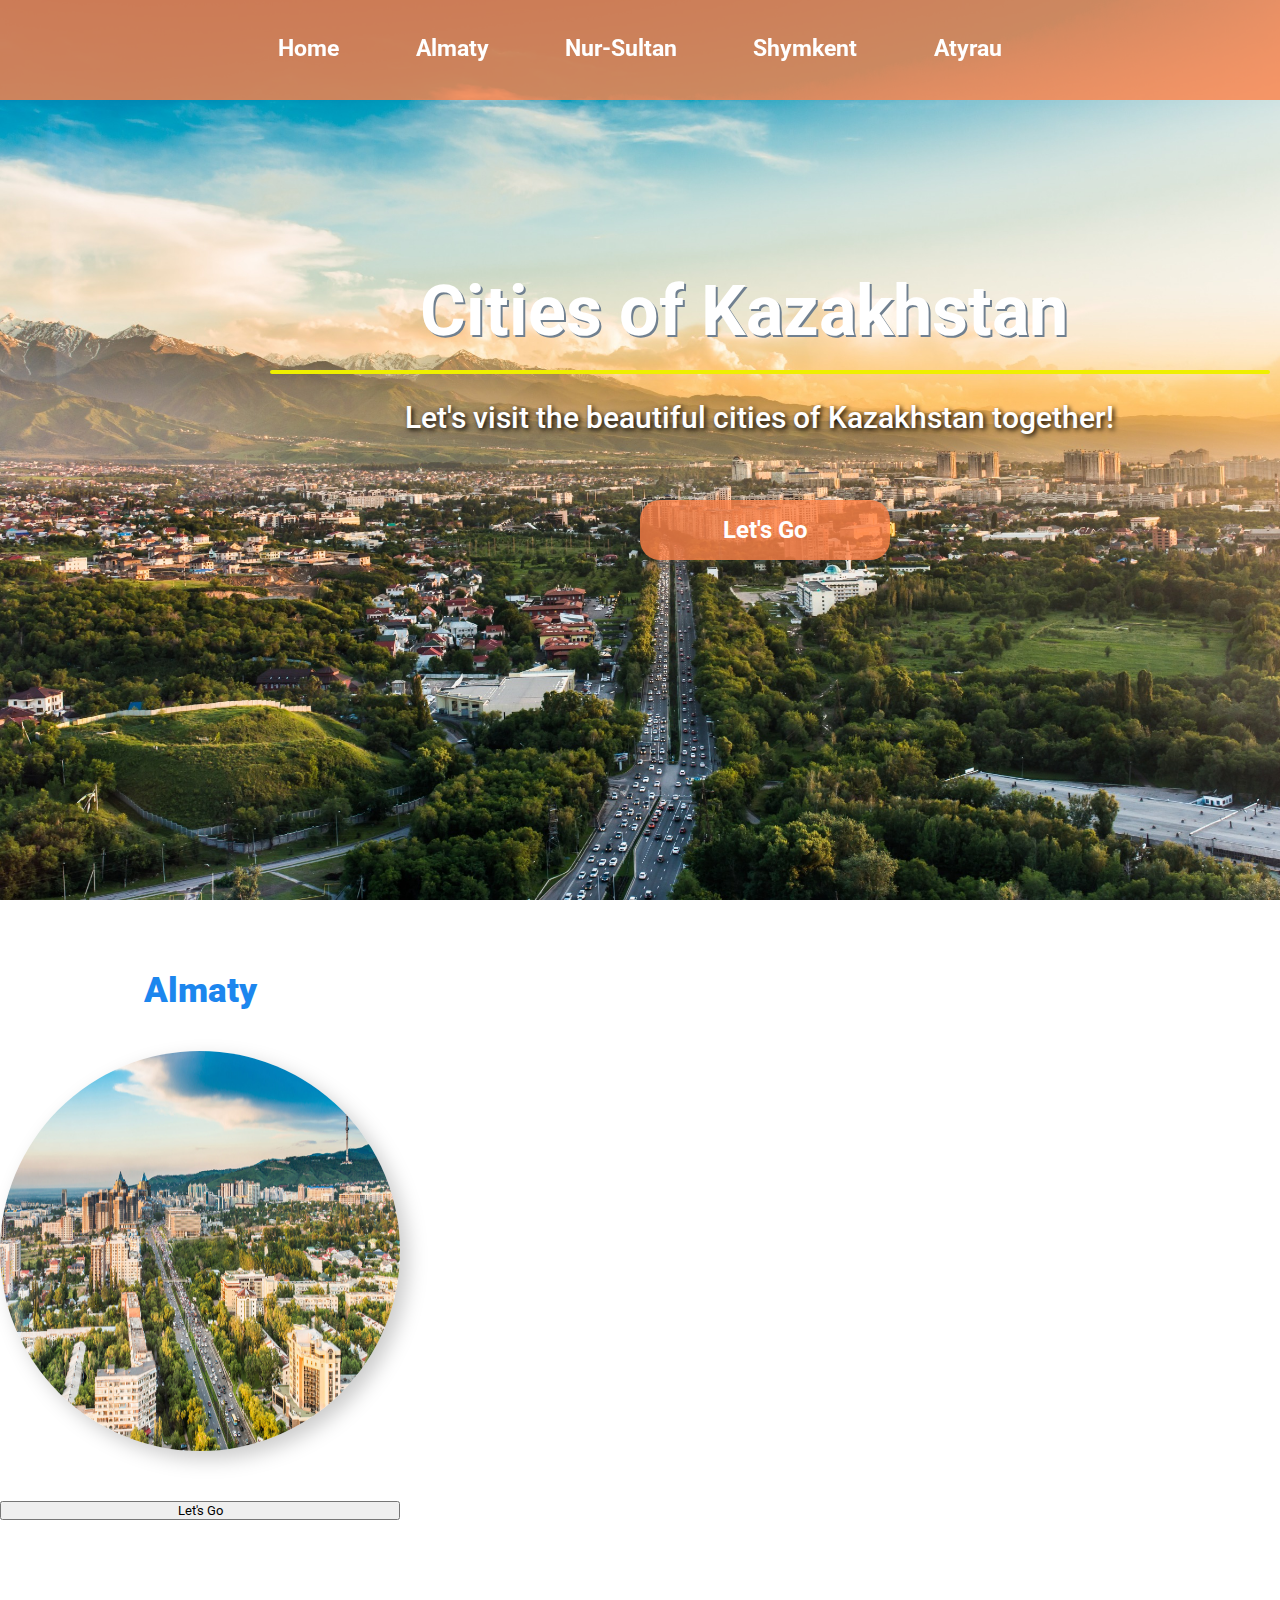
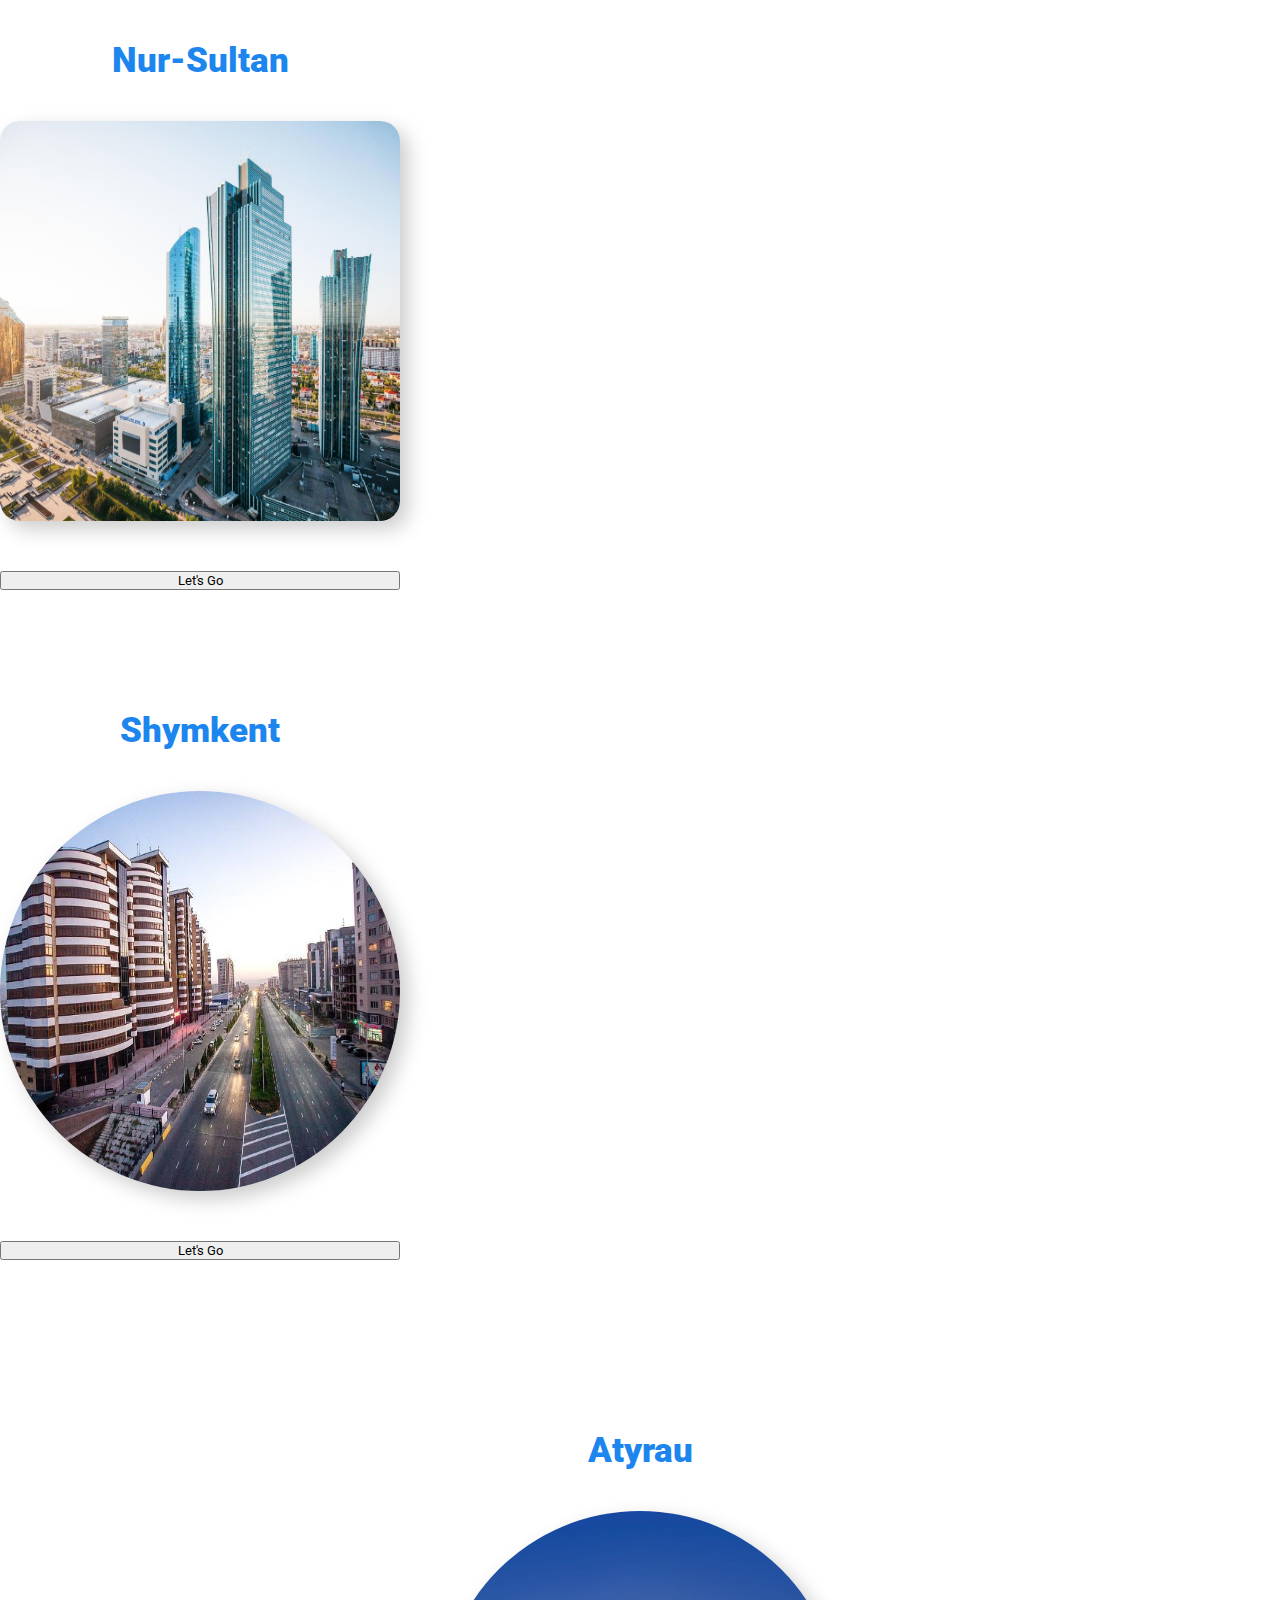
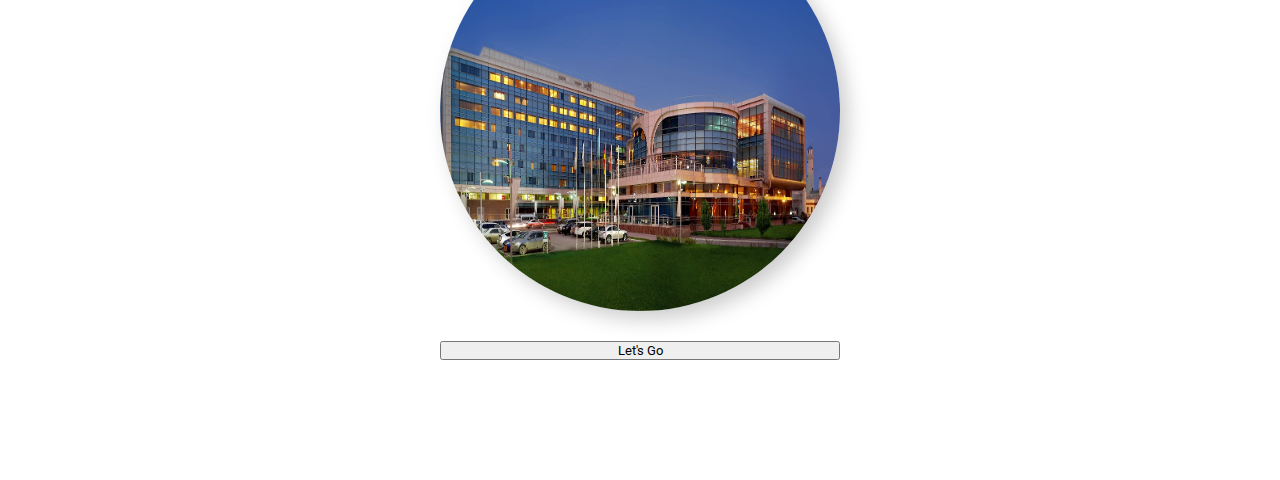
<file: index.html>
<!DOCTYPE html>
<html lang="en">
<head>
    <meta charset="UTF-8">
    <meta http-equiv="X-UA-Compatible" content="IE=edge">
    <meta name="viewport" content="width=device-width, initial-scale=1.0">
    <link href="https://cdn.jsdelivr.net/npm/bootstrap@5.0.2/dist/css/bootstrap.min.css" rel="stylesheet" integrity="sha384-EVSTQN3/azprG1Anm3QDgpJLIm9Nao0Yz1ztcQTwFspd3yD65VohhpuuCOmLASjC" crossorigin="anonymous">
    <link rel="preconnect" href="https://fonts.googleapis.com">
    <link rel="preconnect" href="https://fonts.gstatic.com" crossorigin>
    <link href="https://fonts.googleapis.com/css2?family=Roboto:wght@400;500;700;900&display=swap" rel="stylesheet">
    <link rel="stylesheet" href="css/style.css">
    <title>Cities of Kazakhstan</title>
</head>
<body>
    <header>
        <nav>
            <ul>
                <li><a href="index.html">Home</a></li>
                <li><a href="almaty.html">Almaty</a></li>
                <li><a href="nur_sultan.html">Nur-Sultan</a></li>
                <li><a href="shymkent.html">Shymkent</a></li>
                <li><a href="atyrau.html">Atyrau</a></li>
            </ul>
        </nav>
    </header>
    <div class="subheader"></div>
    <div class="container">
        <h1>Cities of Kazakhstan</h1>
        <div class="subtitle">Let's visit the beautiful cities of Kazakhstan together!</div>
        <span></span>
        <button type="button" class="btn btn-warning h_btn">Let's Go</button>
    
        <div class="row">
            <div class="col">
                <div class="block">
                        <div class="block_title">Almaty</div>
                        <img src="img/almaty.jpg" alt="Almaty" class="block_img_1">
                        <button type="button" class="btn btn-danger">Let's Go</button>
                </div>
            </div>

            <div class="col">
                <div class="block">
                        <div class="block_title">Nur-Sultan</div>
                        <img src="img/astana.jpg" alt="Nur-Sultan" class="block_img_2">
                        <button type="button" class="btn btn-danger">Let's Go</button>
                </div>
            </div>

            <div class="col">
                <div class="block">
                        <div class="block_title">Shymkent</div>
                        <img src="img/shymkent.jpg" alt="Shymkent" class="block_img_3">
                        <button type="button" class="btn btn-danger">Let's Go</button>             
                </div>
            </div>
            <div class="col2">
                <div class="block">
                        <div class="block_title">Atyrau</div>
                        <img src="img/atyrau.jpg" alt="Atyrau" class="block_img_4">
                        <button type="button" class="btn btn-danger">Let's Go</button>
        </div>
    </div>
  
</body>
</html>
</file>
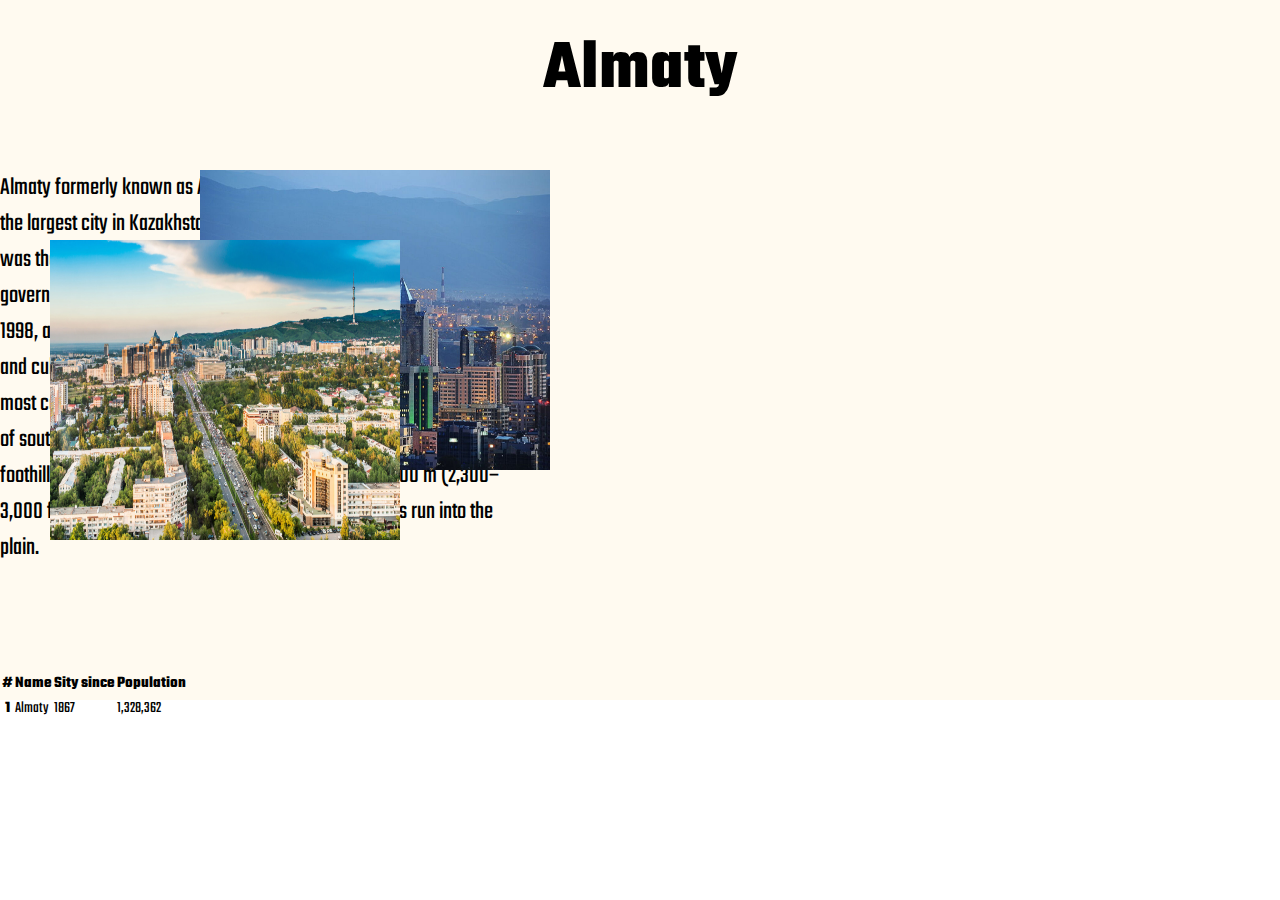
<file: almaty.html>
<!DOCTYPE html>
<html lang="en">
<head>
    <meta charset="UTF-8">
    <meta http-equiv="X-UA-Compatible" content="IE=edge">
    <meta name="viewport" content="width=device-width, initial-scale=1.0">
    <link rel="preconnect" href="https://fonts.googleapis.com">
    <link rel="preconnect" href="https://fonts.gstatic.com" crossorigin>
    <link href="https://fonts.googleapis.com/css2?family=Roboto:wght@400;500;700;900&family=Teko:wght@400;500;700&display=swap" rel="stylesheet">
    <link href="https://cdn.jsdelivr.net/npm/bootstrap@5.1.2/dist/css/bootstrap.min.css" rel="stylesheet" integrity="sha384-uWxY/CJNBR+1zjPWmfnSnVxwRheevXITnMqoEIeG1LJrdI0GlVs/9cVSyPYXdcSF" crossorigin="anonymous">
    <link rel="stylesheet" href="css/almaty.css">
    <title>Almaty</title>
</head>
<body>
    <div class="container">
        <h1>Almaty</h1>
        <div class="row block">
            <div class="col img_block">
                <img src="img/almaty.jpg" alt="a1" class="img_1">
                <img src="img/almaty_2.jpg" alt="a2" class="img_2">
            </div>

            <div class="col">
                <div class="text">Almaty formerly known as Alma-Ata (Russian: Алма-Ата), is the largest city in Kazakhstan, with a population of about 2 million. It was the capital of Kazakhstan from 1929 to 1997, when the government relocated the capital to Akmola (renamed Astana in 1998, and Nur-Sultan in 2019). Almaty is still the major commercial and cultural centre of Kazakhstan, as well as its most populous and most cosmopolitan city. The city is located in the mountainous area of southern Kazakhstan near the border with Kyrgyzstan in the foothills of the Trans-Ili Alatau at an elevation of 700–900 m (2,300–3,000 feet), where the Large and Small Almatinka rivers run into the plain.</div>
            </div>
        </div>

        <div class="row">
            <table class="table">
                <thead>
                  <tr>
                    <th scope="col">#</th>
                    <th scope="col">Name</th>
                    <th scope="col">Sity since</th>
                    <th scope="col">Population</th>
                  </tr>
                </thead>
                <tbody>
                  <tr>
                    <th scope="row">1</th>
                    <td class="table-primary">Almaty</td>
                    <td class="table-primary">1867</td>
                    <td class="table-primary">1,328,362</td>
                  </tr>
                </tbody>
              </table>
        </div>
    </div>
    
</body>
</html>
</file>
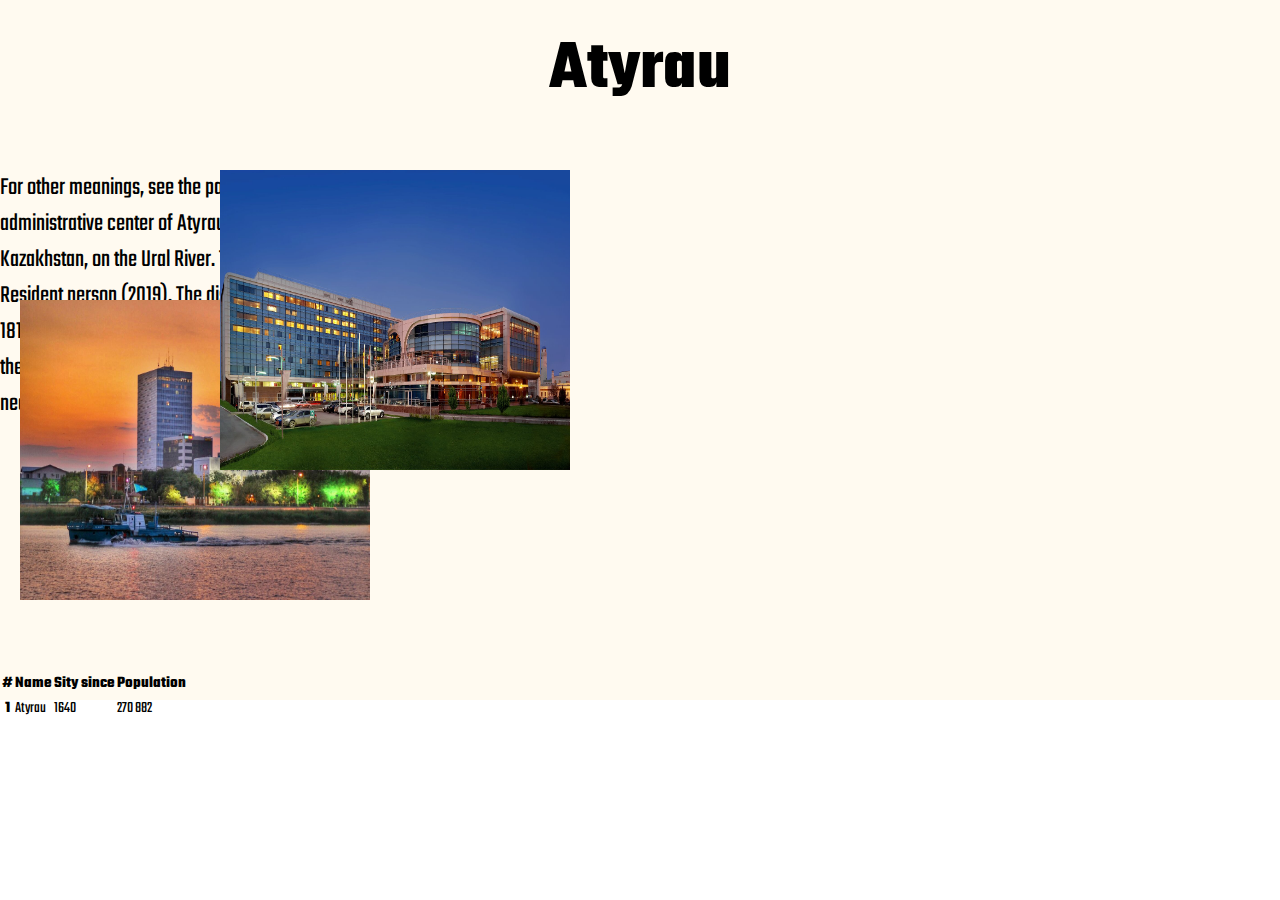
<file: atyrau.html>
<!DOCTYPE html>
<html lang="en">
<head>
    <meta charset="UTF-8">
    <meta http-equiv="X-UA-Compatible" content="IE=edge">
    <meta name="viewport" content="width=device-width, initial-scale=1.0">
    <link rel="preconnect" href="https://fonts.googleapis.com">
    <link rel="preconnect" href="https://fonts.gstatic.com" crossorigin>
    <link href="https://fonts.googleapis.com/css2?family=Roboto:wght@400;500;700;900&family=Teko:wght@400;500;700&display=swap" rel="stylesheet">
    <link href="https://cdn.jsdelivr.net/npm/bootstrap@5.1.2/dist/css/bootstrap.min.css" rel="stylesheet" integrity="sha384-uWxY/CJNBR+1zjPWmfnSnVxwRheevXITnMqoEIeG1LJrdI0GlVs/9cVSyPYXdcSF" crossorigin="anonymous">
    <link rel="stylesheet" href="css/atyrau.css">
    <title>Atyrau</title>
</head>
<body>
    <div class="container">
        <h1>Atyrau</h1>
        <div class="row block">
            <div class="col img_block">
                <img src="img/atyrau.jpg" alt="a1" class="img_1">
                <img src="img/atyrau_2.jpg" alt="a2" class="img_2">
            </div>

            <div class="col">
                <div class="text">
                    For other meanings, see the page Atyrau (ayrik). Atyrau is the administrative center of Atyrau region, a city located in the west of Kazakhstan, on the Ural River. The city was founded in 1640. Resident person (2019). The distance from Atyrau to Nur-Sultan is 1810 km. The first known permanent settlement on the territory of the city is Laeti asary, which was located in the Golden Horde period near the current Orbita station.
                </div>
            </div>
        </div>

        <div class="row">
            <table class="table">
                <thead>
                  <tr>
                    <th scope="col">#</th>
                    <th scope="col">Name</th>
                    <th scope="col">Sity since</th>
                    <th scope="col">Population</th>
                  </tr>
                </thead>
                <tbody>
                  <tr>
                    <th scope="row">1</th>
                    <td class="table-primary">Atyrau</td>
                    <td class="table-primary">1640</td>
                    <td class="table-primary">270 882</td>
                  </tr>
                </tbody>
              </table>
        </div>
    </div>
    
    
</body>
</html>
</file>
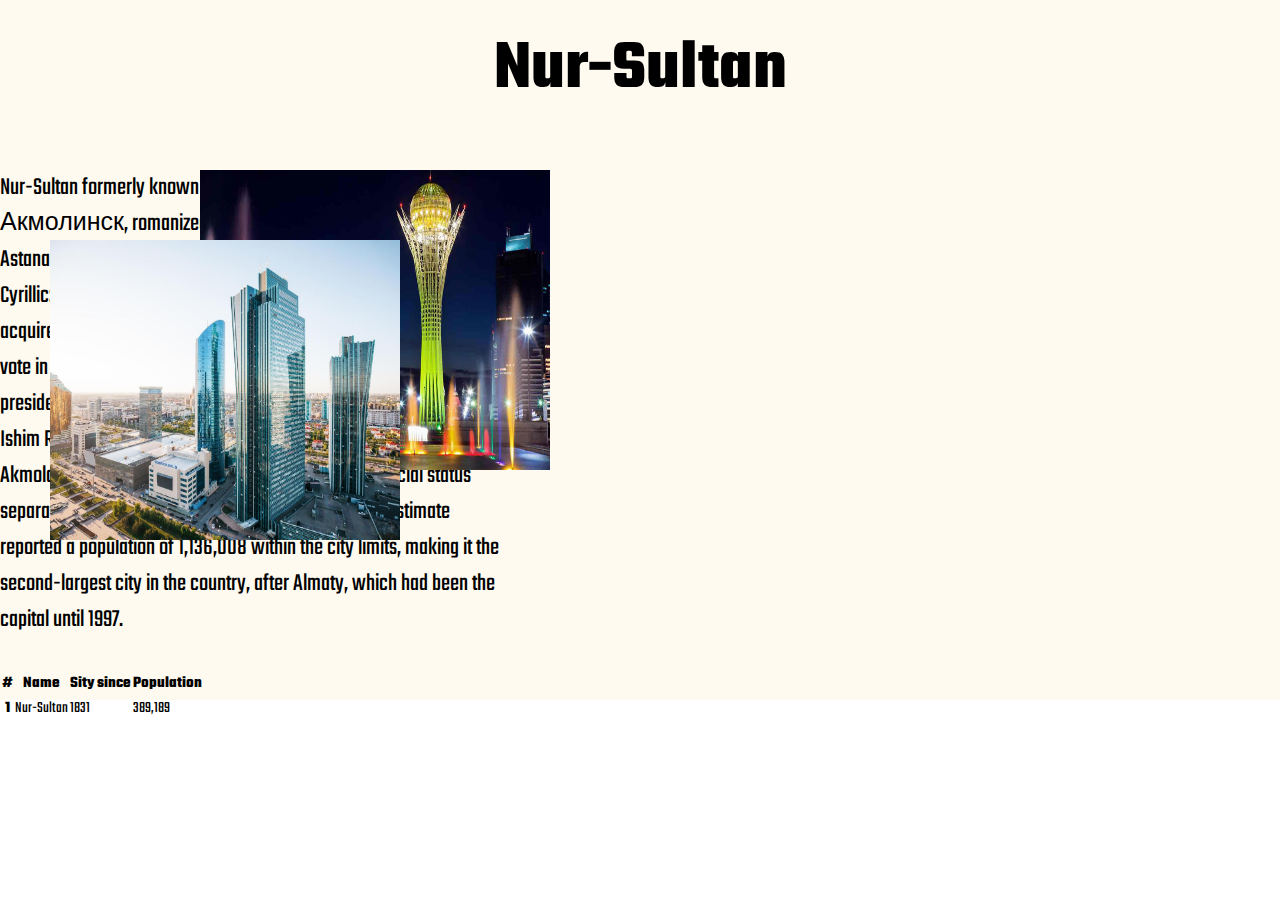
<file: nur_sultan.html>
<!DOCTYPE html>
<html lang="en">
<head>
    <meta charset="UTF-8">
    <meta http-equiv="X-UA-Compatible" content="IE=edge">
    <meta name="viewport" content="width=device-width, initial-scale=1.0">
    <link rel="preconnect" href="https://fonts.googleapis.com">
    <link rel="preconnect" href="https://fonts.gstatic.com" crossorigin>
    <link href="https://fonts.googleapis.com/css2?family=Roboto:wght@400;500;700;900&family=Teko:wght@400;500;700&display=swap" rel="stylesheet">
    <link href="https://cdn.jsdelivr.net/npm/bootstrap@5.1.2/dist/css/bootstrap.min.css" rel="stylesheet" integrity="sha384-uWxY/CJNBR+1zjPWmfnSnVxwRheevXITnMqoEIeG1LJrdI0GlVs/9cVSyPYXdcSF" crossorigin="anonymous">
    <link rel="stylesheet" href="css/nur_sultan.css">
    <title>Nur-Sultan</title>
</head>
<body>
    <div class="container">
        <h1>Nur-Sultan</h1>
        <div class="row block">
            <div class="col img_block">
                <img src="img/astana.jpg" alt="n1" class="img_1">
                <img src="img/astana_2.jpg" alt="n2" class="img_2">
            </div>

            <div class="col">
                <div class="text">Nur-Sultan formerly known as Akmolinsk (Russian: Акмолинск, romanized: Akmolinsk), Tselinograd, and Astana(Kazakh pronunciation: [ɑstɑnɑ] (About this soundlisten), Cyrillic: Астана), is the capital city of Kazakhstan. The city acquired its present name on March 23, 2019, following a unanimous vote in Kazakhstan's parliament. It was named after former Kazakh president Nursultan Nazarbayev.The city lies on the banks of the Ishim River in the north-central part of Kazakhstan, within the Akmola Region, though administered as a city with special status separately from the rest of the region. A 2020 official estimate reported a population of 1,136,008 within the city limits, making it the second-largest city in the country, after Almaty, which had been the capital until 1997.</div>
            </div>
        </div>

        <div class="row">
            <table class="table">
                <thead>
                  <tr>
                    <th scope="col">#</th>
                    <th scope="col">Name</th>
                    <th scope="col">Sity since</th>
                    <th scope="col">Population</th>
                  </tr>
                </thead>
                <tbody>
                  <tr>
                    <th scope="row">1</th>
                    <td class="table-primary">Nur-Sultan</td>
                    <td class="table-primary">1831</td>
                    <td class="table-primary">389,189</td>
                  </tr>
                </tbody>
              </table>
        </div>
    </div>
    
    
</body>
</html>
</file>
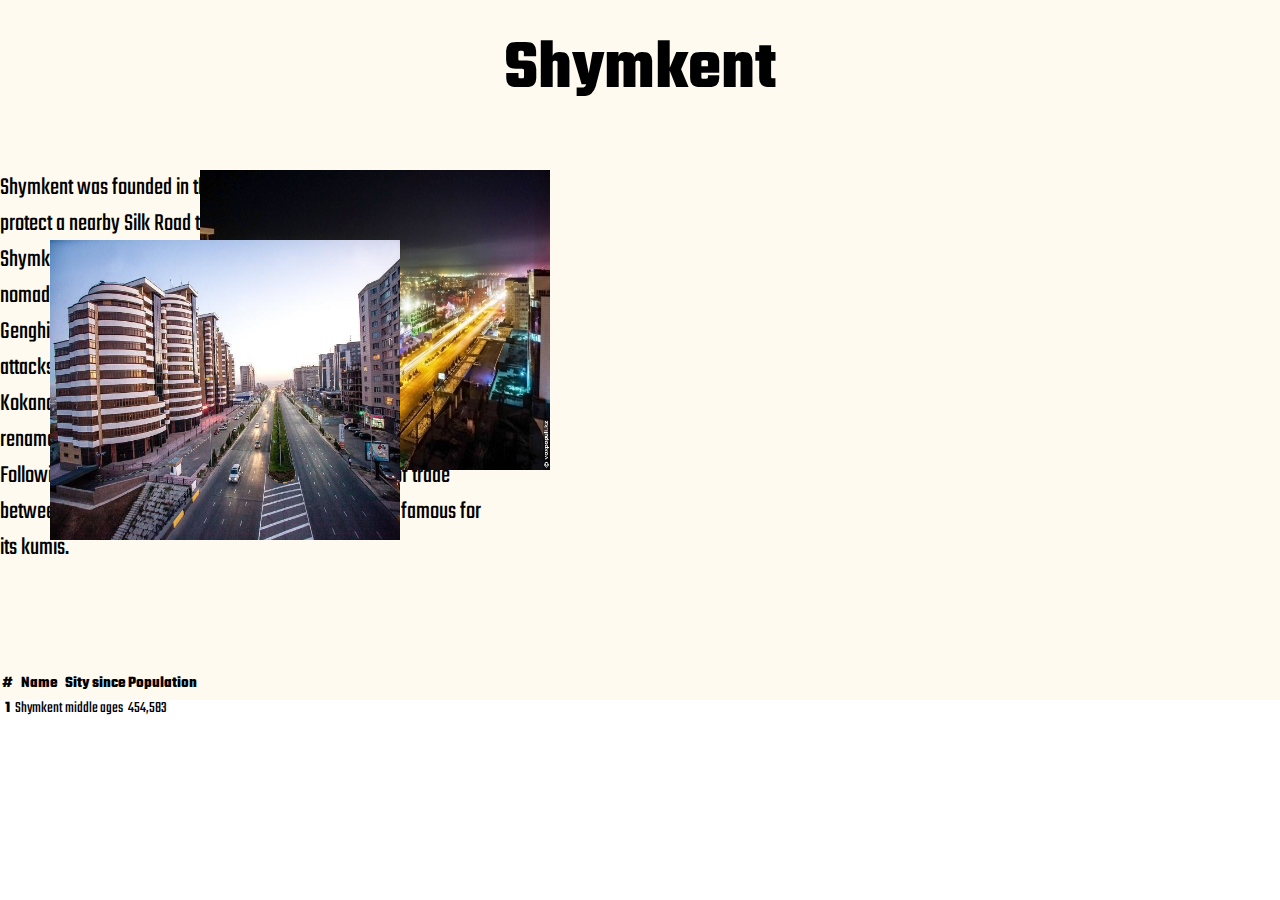
<file: shymkent.html>
<!DOCTYPE html>
<html lang="en">
<head>
    <meta charset="UTF-8">
    <meta http-equiv="X-UA-Compatible" content="IE=edge">
    <meta name="viewport" content="width=device-width, initial-scale=1.0">
    <link rel="preconnect" href="https://fonts.googleapis.com">
    <link rel="preconnect" href="https://fonts.gstatic.com" crossorigin>
    <link href="https://fonts.googleapis.com/css2?family=Roboto:wght@400;500;700;900&family=Teko:wght@400;500;700&display=swap" rel="stylesheet">
    <link href="https://cdn.jsdelivr.net/npm/bootstrap@5.1.2/dist/css/bootstrap.min.css" rel="stylesheet" integrity="sha384-uWxY/CJNBR+1zjPWmfnSnVxwRheevXITnMqoEIeG1LJrdI0GlVs/9cVSyPYXdcSF" crossorigin="anonymous">
    <link rel="stylesheet" href="css/shymkent.css">
    <title>Shymkent</title>
</head>
<body>
    <div class="container">
        <h1>Shymkent</h1>
        <div class="row block">
            <div class="col img_block">
                <img src="img/shymkent.jpg" alt="s1" class="img_1">
                <img src="img/shymkent_2.jpg" alt="s2" class="img_2">
            </div>

            <div class="col">
                <div class="text">
                    Shymkent was founded in the twelfth century as a caravanserai to protect a nearby Silk Road trade town, Sayram, 10 km to the east. Shymkent grew as a market center for trade between Turkic nomads and the settled Sogdians. It was destroyed several times: by Genghis Khan, soldiers from the southern Khanates, and by nomad attacks. In the early 19th century, it became part of the khanate of Kokand before it was captured by the Russians in 1864. It was renamed Chernyaev in 1914 and renamed Shymkent in 1924. Following the Russian conquest, Shymkent was a city of trade between nomadic Turks and sedentary Turks, and was famous for its kumis.
                </div>
            </div>
        </div>

        <div class="row">
            <table class="table">
                <thead>
                  <tr>
                    <th scope="col">#</th>
                    <th scope="col">Name</th>
                    <th scope="col">Sity since</th>
                    <th scope="col">Population</th>
                  </tr>
                </thead>
                <tbody>
                  <tr>
                    <th scope="row">1</th>
                    <td class="table-primary">Shymkent</td>
                    <td class="table-primary">middle ages</td>
                    <td class="table-primary">454,583</td>
                  </tr>
                </tbody>
              </table>
        </div>
    </div>
    
    
</body>
</html>
</file>
<file: css/style.css>
*{
    margin: 0;
    padding: 0;
    box-sizing: border-box;
    font-family: 'Roboto', sans-serif;
    transition: all 0.3s;
}

header{
    width: 100%;
    height: 100px;
    position: fixed;
    background-color: hsla(19, 100%, 64%, .8);
    z-index: 10;
}

.h_btn{
    position: absolute;
    top: 500px; left: 640px;
    width: 250px;
    height: 60px;
    border-radius: 20px;
    background-color: hsla(19, 100%, 64%, .8);
    border:none;
    font-weight: 700;
    font-size: 24px;
    color: 	#fff;
}

nav{
    margin-top: 35px;
}

ul{
    width: 800px;
    height: 100%;
    margin: 0 auto;
    display: flex;
    flex-wrap: wrap;
    justify-content: space-around;
    position: relative;
    list-style: none;
}

ul li a{
    color: #fff;
    text-decoration: none;
    font-size: 23px;
    font-weight: 700;
}

ul li a:hover{
    text-decoration: underline;
    color: #EEDD82;
}

.subheader{
    background: url('../img/header_bg.jpg') center center/cover no-repeat;
    width: 100%;
    height: 100vh;
}

h1{
    font-size: 70px;
    font-weight: 700;
    position: absolute;
    top: 270px; left: 420px;
    text-shadow: 2px 2px 0px #708090;
    color: #fff;
}

span{
    width: 1000px;
    height: 4px;
    background-color:#efef00;
    position: absolute;
    top: 370px;left: 270px;
    border-radius: 10px;
}

.subtitle{
    font-weight: 500;
    font-size: 30px;
    position: absolute;
    top:400px; left: 405px;
    color: #fff;
    text-shadow: 2px 2px 5px #000;
}
.block{
    width: 400px; 
    height: 600px;
    display: flex;
    flex-wrap: wrap;
    flex-direction: column;
    margin-top: 70px;
    position: relative;
    margin-bottom: 50px;
}

.block_img_1{
    width: 400px;
    height: 400px;
    border-radius:50%;
    box-shadow: 8px 8px 20px #ccc;
    margin-bottom: 50px;
}

.block_img_2{
    width: 400px;
    height: 400px;
    border-radius: 5%;
    box-shadow: 8px 8px 20px #ccc;
    margin-bottom: 50px;
}

.block_img_3{
    width: 400px;
    height: 400px;
    border-radius:50%;
    box-shadow: 8px 8px 20px #ccc;
    margin-bottom: 50px;
}
.block_img_4{
    width: 400px;
    height: 400px;
    border-radius:50%;
    box-shadow: 8px 8px 20px #ccc;
    margin-bottom: 30px;
}
.col2{
    display: flex;
    justify-content: center;
    
}

.block_title{
    text-align: center;
    margin-bottom: 40px;
    font-weight: 1000;
    font-size: 35px;
    color: #1C86EE;
    
}
</file>
<file: css/almaty.css>
*{
    margin: 0;
    padding: 0;
    box-sizing: border-box;
    font-family: 'Roboto', sans-serif;
    font-family: 'Teko', sans-serif;
}

.container{
    background-color: rgb(255, 250, 240);
    padding-top: 20px;
    height: 700px;
}

.block{
    height: 500px;
}
h1{
    font-size: 70px;
    text-align: center;
    margin-bottom: 50px;
    font-weight: 700;
}

.img_block{
    position: relative;
}

.img_1{
    width: 350px;
    height: 300px;
    position: absolute;
    top: 70px; left: 50px;
    z-index: 5;
}

.img_2{
    width: 350px;
    height: 300px;
    position: absolute;
    top: 0px; left: 200px;
    z-index: 2;
}

.text{
    width: 500px;
    font-size: 25px;
    font-weight: 400;
}
</file>
<file: css/atyrau.css>
*{
    margin: 0;
    padding: 0;
    box-sizing: border-box;
    font-family: 'Roboto', sans-serif;
    font-family: 'Teko', sans-serif;
}


.container{
    background-color: rgb(255, 250, 240);
    padding-top: 20px;
    height: 700px;
}

.block{
    height: 500px;
}
h1{
    font-size: 70px;
    text-align: center;
    margin-bottom: 50px;
    font-weight: 700;
}

.img_block{
    position: relative;
}

.img_1{
    width: 350px;
    height: 300px;
    position: absolute;
    top: 0px; left:220px;
    z-index: 5;
}

.img_2{
    width: 350px;
    height: 300px;
    position: absolute;
    top: 130px; left: 20px;
    z-index: 2;
}

.text{
    width: 500px;
    font-size: 25px;
    font-weight: 400;
}
</file>
<file: css/nur_sultan.css>
*{
    margin: 0;
    padding: 0;
    box-sizing: border-box;
    font-family: 'Roboto', sans-serif;
    font-family: 'Teko', sans-serif;
}

.container{
    background-color: rgb(255, 250, 240);
    padding-top: 20px;
    height: 700px;
}

.block{
    height: 500px;
}
h1{
    font-size: 70px;
    text-align: center;
    margin-bottom: 50px;
    font-weight: 700;
}

.img_block{
    position: relative;
}

.img_1{
    width: 350px;
    height: 300px;
    position: absolute;
    top: 70px; left: 50px;
    z-index: 5;
}

.img_2{
    width: 350px;
    height: 300px;
    position: absolute;
    top: 0px; left: 200px;
    z-index: 2;
}

.text{
    width: 500px;
    font-size: 25px;
    font-weight: 400;
}
</file>
<file: css/shymkent.css>
*{
    margin: 0;
    padding: 0;
    box-sizing: border-box;
    font-family: 'Roboto', sans-serif;
    font-family: 'Teko', sans-serif;
}


.container{
    background-color: rgb(255, 250, 240);
    padding-top: 20px;
    height: 700px;
}

.block{
    height: 500px;
}
h1{
    font-size: 70px;
    text-align: center;
    margin-bottom: 50px;
    font-weight: 700;
}

.img_block{
    position: relative;
}

.img_1{
    width: 350px;
    height: 300px;
    position: absolute;
    top: 70px; left: 50px;
    z-index: 5;
}

.img_2{
    width: 350px;
    height: 300px;
    position: absolute;
    top: 0px; left: 200px;
    z-index: 2;
}

.text{
    width: 500px;
    font-size: 25px;
    font-weight: 400;
}
</file>
